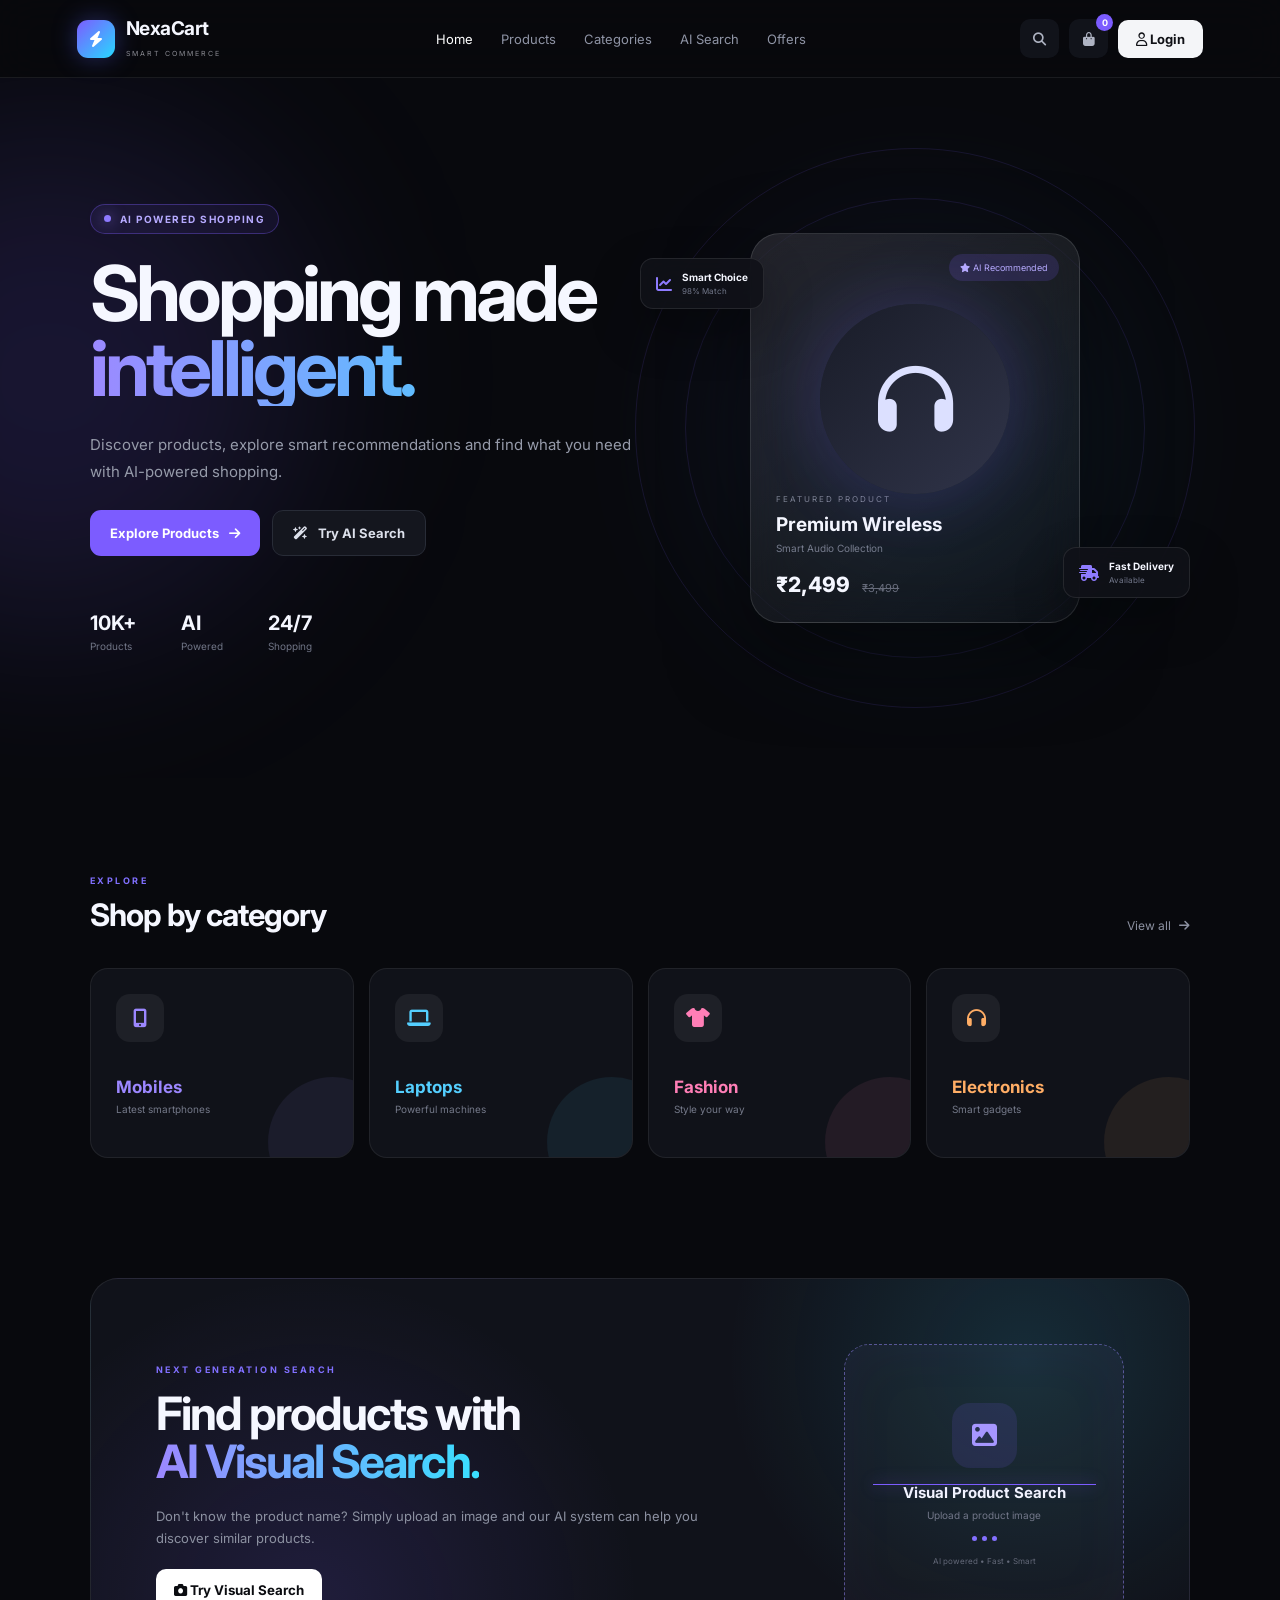
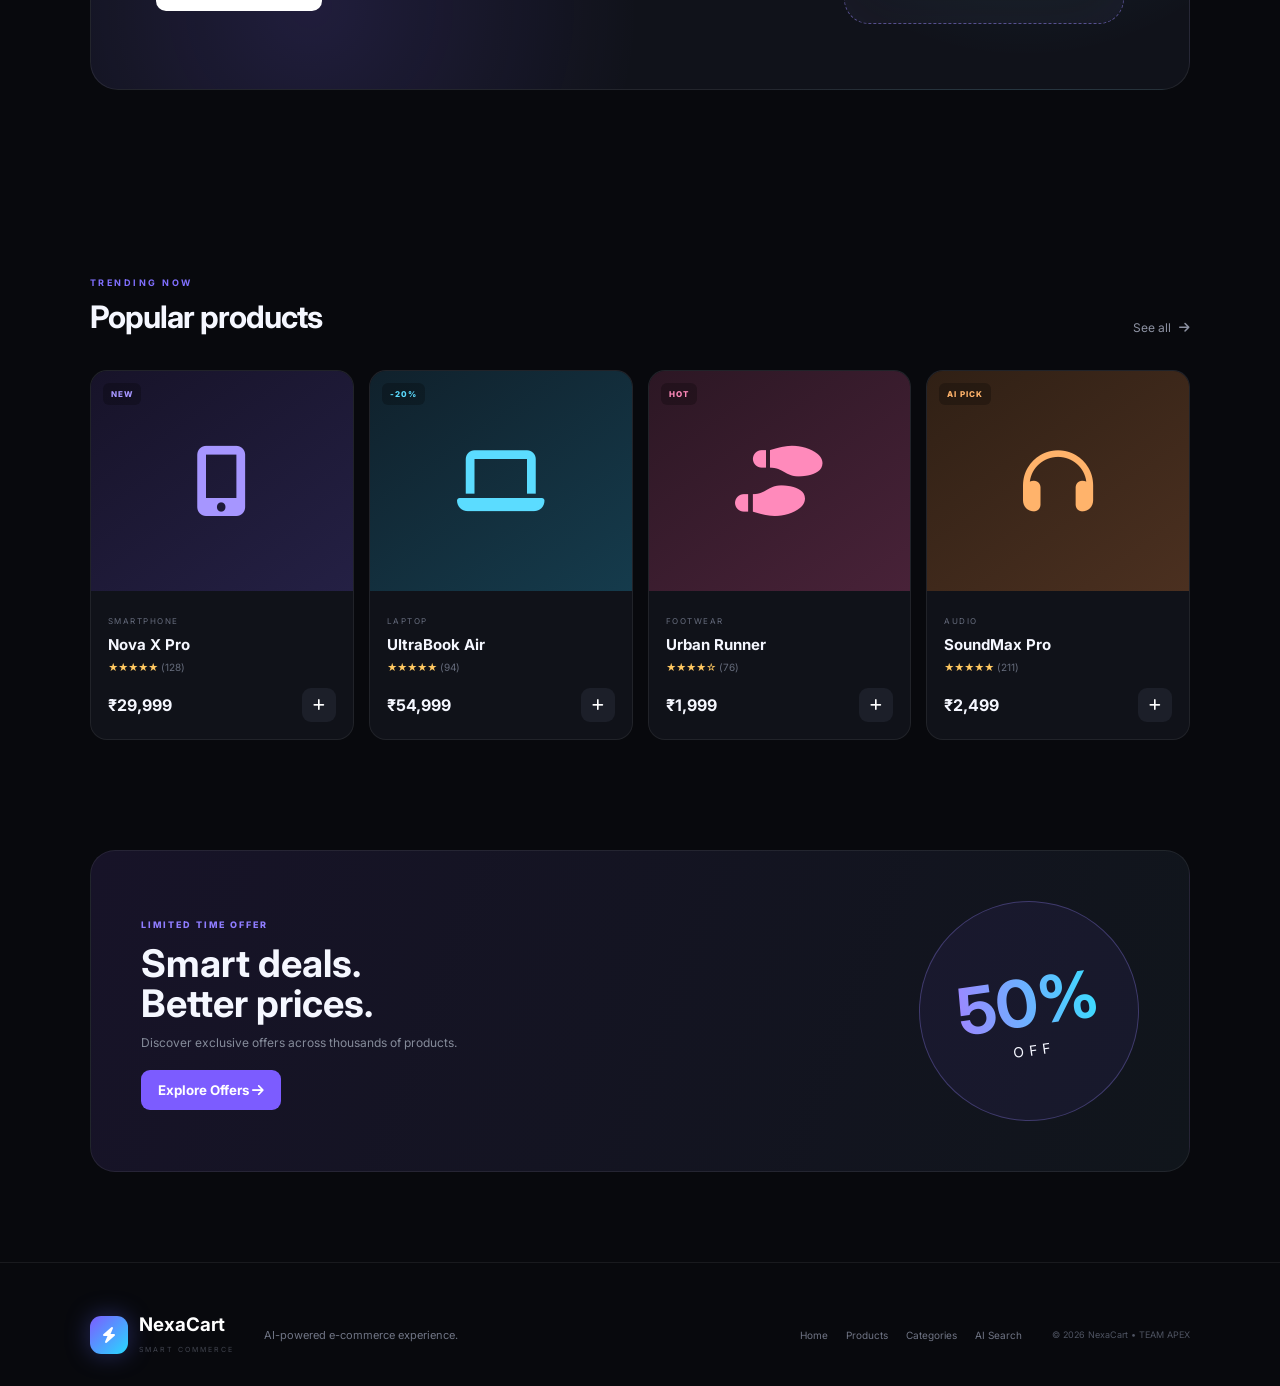
<file: index.html>
<!DOCTYPE html>
<html lang="en">

<head>

    <meta charset="UTF-8">
    <meta name="viewport" content="width=device-width, initial-scale=1.0">

    <title>NexaCart | Smart E-Commerce</title>

    <link rel="stylesheet" href="home.css">

    <link rel="preconnect" href="https://fonts.googleapis.com">
    <link rel="preconnect" href="https://fonts.gstatic.com" crossorigin>

    <link href="https://fonts.googleapis.com/css2?family=Inter:wght@400;500;600;700;800&display=swap"
          rel="stylesheet">

    <link rel="stylesheet"
          href="https://cdnjs.cloudflare.com/ajax/libs/font-awesome/6.5.2/css/all.min.css">

</head>


<body>


<!-- ================= NAVBAR ================= -->

<header class="navbar">

    <div class="brand">

        <div class="brand-icon">
            <i class="fa-solid fa-bolt"></i>
        </div>

        <div>
            <h2>NexaCart</h2>
            <span>SMART COMMERCE</span>
        </div>

    </div>


    <nav class="nav-links">

        <a href="#home" class="active">Home</a>

        <a href="#products">Products</a>

        <a href="#categories">Categories</a>

        <a href="#ai-search">AI Search</a>

        <a href="#offers">Offers</a>

    </nav>


    <div class="nav-actions">

        <button class="icon-btn"
                title="Search"
                onclick="openSearch()">

            <i class="fa-solid fa-magnifying-glass"></i>

        </button>


        <button class="icon-btn cart-btn"
                title="Cart">

            <i class="fa-solid fa-bag-shopping"></i>

            <b id="cartCount">0</b>

        </button>


        <!-- LOGIN CONNECTION — DON'T REMOVE -->

        <a href="index.html" class="login-btn">

            <i class="fa-regular fa-user"></i>

            Login

        </a>

    </div>

</header>



<!-- ================= SEARCH OVERLAY ================= -->

<div class="search-overlay" id="searchOverlay">

    <div class="search-box">

        <button class="close-search"
                onclick="closeSearch()">

            <i class="fa-solid fa-xmark"></i>

        </button>


        <span>SEARCH PRODUCTS</span>

        <h2>What are you looking for?</h2>


        <div class="big-search">

            <i class="fa-solid fa-magnifying-glass"></i>

            <input type="text"
                   id="searchInput"
                   placeholder="Search mobiles, shoes, laptops...">

            <button onclick="performSearch()">
                Search
            </button>

        </div>


        <div class="search-tags">

            <button>Smartphones</button>

            <button>Laptops</button>

            <button>Fashion</button>

            <button>Headphones</button>

        </div>

    </div>

</div>



<!-- ================= HERO ================= -->

<main id="home">


<section class="hero">


    <div class="hero-content">


        <div class="ai-badge">

            <span class="pulse"></span>

            AI POWERED SHOPPING

        </div>


        <h1>

            Shopping made

            <span>intelligent.</span>

        </h1>


        <p>

            Discover products, explore smart recommendations
            and find what you need with AI-powered shopping.

        </p>


        <div class="hero-buttons">


            <a href="#products"
               class="primary-btn">

                Explore Products

                <i class="fa-solid fa-arrow-right"></i>

            </a>


            <!-- AI SEARCH BUTTON -->

            <button type="button"
                    class="secondary-btn"
                    onclick="startVisualSearch()">

                <i class="fa-solid fa-wand-magic-sparkles"></i>

                Try AI Search

            </button>


        </div>


        <div class="hero-stats">


            <div>

                <strong>10K+</strong>

                <span>Products</span>

            </div>


            <div>

                <strong>AI</strong>

                <span>Powered</span>

            </div>


            <div>

                <strong>24/7</strong>

                <span>Shopping</span>

            </div>


        </div>

    </div>



    <div class="hero-visual">


        <div class="glow"></div>

        <div class="product-orbit orbit-one"></div>

        <div class="product-orbit orbit-two"></div>


        <div class="main-product">


            <div class="floating-label top-label">

                <i class="fa-solid fa-star"></i>

                AI Recommended

            </div>


            <div class="product-icon">

                <i class="fa-solid fa-headphones"></i>

            </div>


            <div class="product-info">

                <span>FEATURED PRODUCT</span>

                <h3>Premium Wireless</h3>

                <p>Smart Audio Collection</p>


                <div class="price">

                    ₹2,499

                    <del>₹3,499</del>

                </div>

            </div>

        </div>


        <div class="floating-card card-one">

            <i class="fa-solid fa-chart-line"></i>

            <div>

                <b>Smart Choice</b>

                <span>98% Match</span>

            </div>

        </div>


        <div class="floating-card card-two">

            <i class="fa-solid fa-truck-fast"></i>

            <div>

                <b>Fast Delivery</b>

                <span>Available</span>

            </div>

        </div>

    </div>

</section>



<!-- ================= CATEGORIES ================= -->

<section class="section" id="categories">


    <div class="section-heading">


        <div>

            <span class="section-label">
                EXPLORE
            </span>

            <h2>Shop by category</h2>

        </div>


        <a href="#products">

            View all

            <i class="fa-solid fa-arrow-right"></i>

        </a>

    </div>



    <div class="categories-grid">


        <div class="category-card category-purple"
             onclick="categoryClick('Mobiles')">

            <div class="category-icon">

                <i class="fa-solid fa-mobile-screen-button"></i>

            </div>

            <h3>Mobiles</h3>

            <span>Latest smartphones</span>

        </div>


        <div class="category-card category-blue"
             onclick="categoryClick('Laptops')">

            <div class="category-icon">

                <i class="fa-solid fa-laptop"></i>

            </div>

            <h3>Laptops</h3>

            <span>Powerful machines</span>

        </div>


        <div class="category-card category-pink"
             onclick="categoryClick('Fashion')">

            <div class="category-icon">

                <i class="fa-solid fa-shirt"></i>

            </div>

            <h3>Fashion</h3>

            <span>Style your way</span>

        </div>


        <div class="category-card category-orange"
             onclick="categoryClick('Electronics')">

            <div class="category-icon">

                <i class="fa-solid fa-headphones"></i>

            </div>

            <h3>Electronics</h3>

            <span>Smart gadgets</span>

        </div>

    </div>

</section>



<!-- ================= AI SEARCH ================= -->

<section class="ai-section" id="ai-search">


    <div class="ai-content">


        <span class="section-label">
            NEXT GENERATION SEARCH
        </span>


        <h2>

            Find products with<br>

            <span>AI Visual Search.</span>

        </h2>


        <p>

            Don't know the product name?
            Simply upload an image and our AI system can
            help you discover similar products.

        </p>


        <!-- VISUAL SEARCH BUTTON -->

        <button type="button"
                class="upload-btn"
                onclick="startVisualSearch()">

            <i class="fa-solid fa-camera"></i>

            Try Visual Search

        </button>

    </div>



    <div class="ai-upload-card">


        <div class="scan-line"></div>


        <div class="upload-icon">

            <i class="fa-solid fa-image"></i>

        </div>


        <h3>
            Visual Product Search
        </h3>


        <p>
            Upload a product image
        </p>


        <div class="upload-dots">

            <span></span>
            <span></span>
            <span></span>

        </div>


        <small>
            AI powered • Fast • Smart
        </small>

    </div>

</section>



<!-- ================= PRODUCTS ================= -->

<section class="section products-section"
         id="products">


    <div class="section-heading">


        <div>

            <span class="section-label">
                TRENDING NOW
            </span>

            <h2>
                Popular products
            </h2>

        </div>


        <a href="#products">

            See all

            <i class="fa-solid fa-arrow-right"></i>

        </a>

    </div>



    <div class="products-grid">


        <div class="product-card">


            <div class="product-image purple-product">

                <span>NEW</span>

                <i class="fa-solid fa-mobile-screen-button"></i>

            </div>


            <div class="product-details">

                <small>SMARTPHONE</small>

                <h3>Nova X Pro</h3>


                <div class="rating">

                    ★★★★★

                    <span>(128)</span>

                </div>


                <div class="product-bottom">

                    <strong>₹29,999</strong>


                    <button onclick="addToCart('Nova X Pro')">

                        <i class="fa-solid fa-plus"></i>

                    </button>

                </div>

            </div>

        </div>



        <div class="product-card">


            <div class="product-image blue-product">

                <span>-20%</span>

                <i class="fa-solid fa-laptop"></i>

            </div>


            <div class="product-details">

                <small>LAPTOP</small>

                <h3>UltraBook Air</h3>


                <div class="rating">

                    ★★★★★

                    <span>(94)</span>

                </div>


                <div class="product-bottom">

                    <strong>₹54,999</strong>


                    <button onclick="addToCart('UltraBook Air')">

                        <i class="fa-solid fa-plus"></i>

                    </button>

                </div>

            </div>

        </div>



        <div class="product-card">


            <div class="product-image pink-product">

                <span>HOT</span>

                <i class="fa-solid fa-shoe-prints"></i>

            </div>


            <div class="product-details">

                <small>FOOTWEAR</small>

                <h3>Urban Runner</h3>


                <div class="rating">

                    ★★★★☆

                    <span>(76)</span>

                </div>


                <div class="product-bottom">

                    <strong>₹1,999</strong>


                    <button onclick="addToCart('Urban Runner')">

                        <i class="fa-solid fa-plus"></i>

                    </button>

                </div>

            </div>

        </div>



        <div class="product-card">


            <div class="product-image orange-product">

                <span>AI PICK</span>

                <i class="fa-solid fa-headphones"></i>

            </div>


            <div class="product-details">

                <small>AUDIO</small>

                <h3>SoundMax Pro</h3>


                <div class="rating">

                    ★★★★★

                    <span>(211)</span>

                </div>


                <div class="product-bottom">

                    <strong>₹2,499</strong>


                    <button onclick="addToCart('SoundMax Pro')">

                        <i class="fa-solid fa-plus"></i>

                    </button>

                </div>

            </div>

        </div>

    </div>

</section>



<!-- ================= OFFER ================= -->

<section class="offer-section"
         id="offers">


    <div>

        <span>
            LIMITED TIME OFFER
        </span>


        <h2>

            Smart deals.<br>

            Better prices.

        </h2>


        <p>

            Discover exclusive offers across thousands
            of products.

        </p>


        <button onclick="showOffer()">

            Explore Offers

            <i class="fa-solid fa-arrow-right"></i>

        </button>

    </div>


    <div class="offer-number">

        <strong>50%</strong>

        <span>OFF</span>

    </div>

</section>


</main>



<!-- ==================================================
     AI VISUAL SEARCH MODAL
     ================================================== -->

<div class="visual-modal"
     id="visualModal">


    <div class="visual-modal-box">


        <!-- CLOSE -->

        <button type="button"
                class="visual-close"
                onclick="closeVisualSearch()">

            <i class="fa-solid fa-xmark"></i>

        </button>


        <!-- ICON -->

        <div class="modal-icon">

            <i class="fa-solid fa-camera"></i>

        </div>


        <h2>
            AI Visual Search
        </h2>


        <p>
            Upload a product image and discover similar products.
        </p>


        <!-- UPLOAD AREA -->

        <label class="image-upload-area"
               for="productImage">


            <i class="fa-solid fa-cloud-arrow-up"></i>


            <strong>
                Upload Product Image
            </strong>


            <span>
                PNG, JPG or JPEG
            </span>


        </label>


        <input type="file"
               id="productImage"
               accept="image/png,image/jpeg"
               hidden>


        <!-- IMAGE PREVIEW -->

        <div class="preview-area"
             id="previewArea">


            <img id="previewImage"
                 alt="Selected product">

        </div>


        <!-- ANALYZE -->

        <button type="button"
                class="analyze-btn"
                onclick="analyzeImage()">

            <i class="fa-solid fa-wand-magic-sparkles"></i>

            Analyze with AI

        </button>


        <!-- RESULT -->

        <div class="ai-result">

            <span>
                AI RESULT
            </span>


            <strong id="resultText">
                Waiting for image...
            </strong>

        </div>

    </div>

</div>



<!-- ================= FOOTER ================= -->

<footer>


    <div class="footer-brand">


        <div class="brand-icon">

            <i class="fa-solid fa-bolt"></i>

        </div>


        <div>

            <h3>NexaCart</h3>

            <span>
                SMART COMMERCE
            </span>

        </div>

    </div>


    <p>
        AI-powered e-commerce experience.
    </p>


    <div class="footer-links">

        <a href="#home">Home</a>

        <a href="#products">Products</a>

        <a href="#categories">Categories</a>

        <a href="#ai-search">AI Search</a>

    </div>


    <div class="copyright">

        © 2026 NexaCart • TEAM APEX

    </div>

</footer>



<script src="home.js"></script>


</body>

</html>
</file>
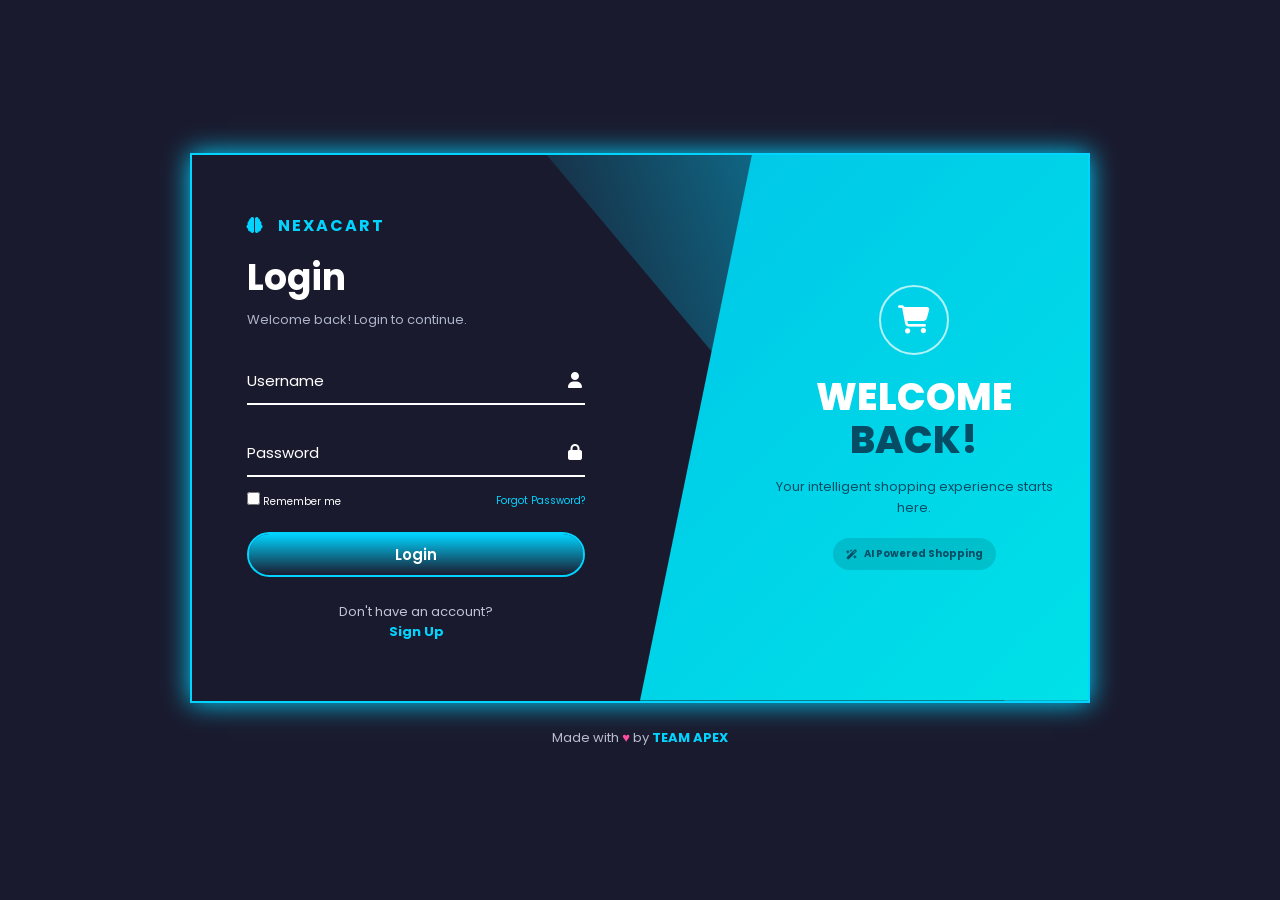
<file: login.html>
<!DOCTYPE html>
<html lang="en">

<head>
    <meta charset="UTF-8">
    <meta name="viewport" content="width=device-width, initial-scale=1.0">

    <title>NexaCart | Login</title>

    <!-- CSS -->
    <link rel="stylesheet" href="style.css">

    <!-- Font Awesome -->
    <link rel="stylesheet"
        href="https://cdnjs.cloudflare.com/ajax/libs/font-awesome/6.5.2/css/all.min.css">
</head>

<body>

    <div class="page">

        <div class="auth-wrapper" id="authWrapper">

            <!-- ================= BACKGROUND SHAPES ================= -->

            <div class="background-shape"></div>
            <div class="secondary-shape"></div>


            <!-- ================= LOGIN FORM ================= -->

            <div class="credentials-panel signin">

                <div class="form-content">

                    <div class="brand slide-element">
                        <i class="fa-solid fa-brain"></i>
                        NEXACART
                    </div>

                    <h2 class="slide-element">Login</h2>

                    <p class="description slide-element">
                        Welcome back! Login to continue.
                    </p>

                    <form id="loginForm">

                        <div class="field-wrapper slide-element">

                            <input
                                type="text"
                                id="loginUsername"
                                required
                            >

                            <label>Username</label>

                            <i class="fa-solid fa-user"></i>

                        </div>


                        <div class="field-wrapper slide-element">

                            <input
                                type="password"
                                id="loginPassword"
                                required
                            >

                            <label>Password</label>

                            <i class="fa-solid fa-lock"></i>

                        </div>


                        <div class="options slide-element">

                            <label>
                                <input type="checkbox">
                                Remember me
                            </label>

                            <a href="#">
                                Forgot Password?
                            </a>

                        </div>


                        <div class="field-wrapper slide-element">

                            <button
                                class="submit-button"
                                type="submit"
                            >
                               <span>Login</span>
                                
                            </button>

                        </div>


                        <div class="switch-link slide-element">

                            <p>
                                Don't have an account?
                                <br>

                                <a href="#" id="registerTrigger">
                                    Sign Up
                                </a>
                            </p>

                        </div>

                    </form>

                </div>

            </div>


            <!-- ================= LOGIN WELCOME ================= -->

            <div class="welcome-section signin">

                <div class="welcome-content">

                    <div class="welcome-icon slide-element">
                        <i class="fa-solid fa-cart-shopping"></i>
                    </div>

                    <h2 class="slide-element">
                        WELCOME<br>
                        <span>BACK!</span>
                    </h2>

                    <p class="slide-element">
                        Your intelligent shopping
                        experience starts here.
                    </p>

                    <div class="ai-badge slide-element">
                        <i class="fa-solid fa-wand-magic-sparkles"></i>
                        AI Powered Shopping
                    </div>

                </div>

            </div>


            <!-- ================= REGISTER FORM ================= -->

            <div class="credentials-panel signup">

                <div class="form-content">

                    <div class="brand slide-element">
                        <i class="fa-solid fa-brain"></i>
                        NEXACART
                    </div>

                    <h2 class="slide-element">
                        Register
                    </h2>

                    <p class="description slide-element">
                        Create your NexaCart account.
                    </p>

                    <form id="registerForm">

                        <div class="field-wrapper slide-element">

                            <input
                                type="text"
                                id="registerUsername"
                                required
                            >

                            <label>Username</label>

                            <i class="fa-solid fa-user"></i>

                        </div>


                        <div class="field-wrapper slide-element">

                            <input
                                type="email"
                                id="registerEmail"
                                required
                            >

                            <label>Email</label>

                            <i class="fa-solid fa-envelope"></i>

                        </div>
                        <div</div>


                        <div class="field-wrapper slide-element">

                            <input
                                type="tel"
                                id="registerPhone"
                                required
                            >

                            <label>Phone Number</label>

                            <i class="fa-solid fa-phone"></i>

                        </div>


                        <div class="field-wrapper slide-element">

                            <input
                                type="password"
                                id="registerPassword"
                                required
                            >

                            <label>Password</label>

                            <i class="fa-solid fa-lock"></i>

                        </div>


                        <div class="field-wrapper slide-element">

                            <button
                                class="submit-button"
                                type="submit"
                            >
                                <span>Register</span>
                                <i class="fa-solid fa-user-plus"></i>
                            </button>

                        </div>


                        <div class="switch-link slide-element">

                            <p>
                                Already have an account?
                                <br>

                                <a href="#" id="loginTrigger">
                                    Sign In
                                </a>
                            </p>

                        </div>

                    </form>

                </div>

            </div>


            <!-- ================= REGISTER WELCOME ================= -->

            <div class="welcome-section signup">

                <div class="welcome-content">

                    <div class="welcome-icon slide-element">
                        <i class="fa-solid fa-robot"></i>
                    </div>

                    <h2 class="slide-element">
                        JOIN<br>
                        <span>NEXACART!</span>
                    </h2>

                    <p class="slide-element">
                        Discover products with
                        intelligent recommendations.
                    </p>

                    <div class="ai-badge slide-element">
                        <i class="fa-solid fa-microchip"></i>
                
                  </div>

                </div>

            </div>

        </div>


        <!-- ================= FOOTER ================= -->

        <div class="footer">

            Made with
            <span>♥</span>
            by
            <b>TEAM APEX</b>

        </div>

    </div>


    <!-- JavaScript -->
    <script src="style.js"></script>

</body>

</html>
</file>
<file: home.css>
* {
    margin: 0;
    padding: 0;
    box-sizing: border-box;
}

html {
    scroll-behavior: smooth;
}

body {
    font-family: "Inter", sans-serif;
    background: #08090d;
    color: #f5f7ff;
    overflow-x: hidden;
}

a {
    text-decoration: none;
    color: inherit;
}

button {
    font-family: inherit;
    cursor: pointer;
    border: none;
}


/* ================= NAVBAR ================= */

.navbar {
    height: 78px;
    width: 100%;
    padding: 0 6%;
    display: flex;
    align-items: center;
    justify-content: space-between;

    background: rgba(8, 9, 13, 0.88);
    backdrop-filter: blur(20px);

    border-bottom: 1px solid rgba(255,255,255,.08);

    position: sticky;
    top: 0;
    z-index: 1000;
}

.brand,
.footer-brand {
    display: flex;
    align-items: center;
    gap: 11px;
}

.brand-icon {
    width: 38px;
    height: 38px;

    display: grid;
    place-items: center;

    border-radius: 11px;

    background: linear-gradient(135deg, #7c5cff, #27d9ff);

    color: white;

    box-shadow: 0 0 25px rgba(95,105,255,.35);
}

.brand h2 {
    font-size: 19px;
    letter-spacing: -.5px;
}

.brand span,
.footer-brand span {
    font-size: 7px;
    letter-spacing: 2px;
    opacity: .55;
}

.nav-links {
    display: flex;
    gap: 28px;
}

.nav-links a {
    color: #8f94a5;
    font-size: 13px;
    transition: .3s;
}

.nav-links a:hover,
.nav-links a.active {
    color: white;
}

.nav-actions {
    display: flex;
    align-items: center;
    gap: 10px;
}

.icon-btn {
    width: 39px;
    height: 39px;

    border-radius: 10px;

    background: #11131a;
    color: #aeb3c2;

    position: relative;

    transition: .3s;
}

.icon-btn:hover {
    color: white;
    transform: translateY(-2px);
}

.cart-btn b {
    position: absolute;

    top: -5px;
    right: -5px;

    width: 17px;
    height: 17px;

    display: grid;
    place-items: center;

    border-radius: 50%;

    background: #7c5cff;
    color: white;

    font-size: 9px;
}

.login-btn {
    padding: 11px 18px;

    border-radius: 10px;

    background: #f4f5f8;
    color: #101116;

    font-size: 13px;
    font-weight: 700;

    transition: .3s;
}

.login-btn:hover {
    transform: translateY(-2px);
    box-shadow: 0 8px 25px rgba(255,255,255,.15);
}


/* ================= SEARCH ================= */

.search-overlay {
    position: fixed;
    inset: 0;

    background: rgba(4,5,8,.94);
    backdrop-filter: blur(15px);

    display: none;
    align-items: center;
    justify-content: center;

    z-index: 2000;
}

.search-overlay.show {
    display: flex;
}

.search-box {
    width: min(700px, 90%);

    animation: searchIn .4s ease;
}

@keyframes searchIn {
    from {
        opacity: 0;
        transform: translateY(30px);
    }

    to {
        opacity: 1;
        transform: translateY(0);
    }
}

.search-box > span {
    color: #8c7cff;
    font-size: 11px;
    letter-spacing: 3px;
}

.search-box h2 {
    margin: 12px 0 25px;
    font-size: 36px;
}

.close-search {
    float: right;

    width: 42px;
    height: 42px;

    border-radius: 50%;

    background: #171922;
    color: white;
}

.big-search {
    height: 62px;

    display: flex;
    align-items: center;

    background: #11131a;
    border: 1px solid #292d3b;

    border-radius: 15px;

    padding: 7px 8px 7px 20px;
}

.big-search i {
    color: #777d90;
}

.big-search input {
    flex: 1;

    height: 100%;

    background: transparent;
    border: none;
    outline: none;

    color: white;

    padding: 0 15px;
}

.big-search button {
    height: 46px;

    padding: 0 22px;

    border-radius: 10px;

    background: #7c5cff;
    color: white;

    font-weight: 600;
}

.search-tags {
    margin-top: 20px;
    display: flex;
    gap: 8px;
    flex-wrap: wrap;
}

.search-tags button {
    background: #12151d;
    color: #999faf;

    padding: 9px 14px;
    border-radius: 8px;
}


/* ================= HERO ================= */

.hero {
    min-height: 690px;

    padding: 80px 7%;

    display: grid;
    grid-template-columns: 1fr 1fr;
    align-items: center;

    position: relative;

    overflow: hidden;
}

.hero::before {
    content: "";

    position: absolute;

    width: 500px;
    height: 500px;

    left: -200px;
    top: 50px;

    background: rgba(124,92,255,.15);

    filter: blur(100px);

    border-radius: 50%;
}

.hero-content {
    position: relative;
    z-index: 2;

    max-width: 650px;
}

.ai-badge {
    width: fit-content;

    display: flex;
    align-items: center;
    gap: 9px;

    padding: 8px 13px;

    border: 1px solid rgba(124,92,255,.35);

    background: rgba(124,92,255,.08);

    border-radius: 30px;

    color: #b6aaff;

    font-size: 10px;
    letter-spacing: 1.5px;
    font-weight: 700;
}

.pulse {
    width: 7px;
    height: 7px;

    background: #8f7aff;

    border-radius: 50%;

    box-shadow: 0 0 15px #8f7aff;

    animation: pulse 1.5s infinite;
}

@keyframes pulse {
    50% {
        opacity: .3;
        transform: scale(.6);
    }
}

.hero h1 {
    margin-top: 22px;

    font-size: clamp(48px, 6vw, 82px);

    line-height: .98;

    letter-spacing: -4px;
}

.hero h1 span {
    display: block;

    background: linear-gradient(90deg, #9c89ff, #37dfff);

    -webkit-background-clip: text;
    background-clip: text;
    color: transparent;
}

.hero p {
    max-width: 560px;

    margin: 25px 0;

    color: #969baa;

    line-height: 1.8;
    font-size: 15px;
}

.hero-buttons {
    display: flex;
    gap: 12px;
}

.primary-btn,
.secondary-btn {
    padding: 14px 20px;

    border-radius: 11px;

    font-size: 13px;
    font-weight: 700;

    display: flex;
    align-items: center;
    gap: 10px;

    transition: .3s;
}

.primary-btn {
    background: #7c5cff;
    color: white;
}

.primary-btn:hover {
    transform: translateY(-3px);
    box-shadow: 0 12px 35px rgba(124,92,255,.3);
}

.secondary-btn {
    background: #14161e;
    color: #dce0eb;
    border: 1px solid #282c37;
}

.secondary-btn:hover {
    border-color: #7c5cff;
}

.hero-stats {
    display: flex;
    gap: 45px;

    margin-top: 55px;
}

.hero-stats div {
    display: flex;
    flex-direction: column;
    gap: 5px;
}

.hero-stats strong {
    font-size: 20px;
}

.hero-stats span {
    font-size: 10px;
    color: #707586;
}


/* ================= HERO VISUAL ================= */

.hero-visual {
    height: 540px;

    display: grid;
    place-items: center;

    position: relative;
}

.glow {
    position: absolute;

    width: 320px;
    height: 320px;

    background: linear-gradient(135deg, #7c5cff, #22d9ff);

    filter: blur(100px);

    opacity: .15;

    border-radius: 50%;
}

.main-product {
    width: 330px;
    height: 390px;

    border-radius: 30px;

    background:
        linear-gradient(145deg, rgba(255,255,255,.1), rgba(255,255,255,.02));

    border: 1px solid rgba(255,255,255,.12);

    backdrop-filter: blur(20px);

    padding: 25px;

    display: flex;
    flex-direction: column;
    justify-content: flex-end;

    position: relative;

    box-shadow:
        0 30px 80px rgba(0,0,0,.5);

    animation: floating 5s ease-in-out infinite;
}

@keyframes floating {
    0%,100% {
        transform: translateY(0) rotate(2deg);
    }

    50% {
        transform: translateY(-15px) rotate(-2deg);
    }
}

.product-icon {
    position: absolute;

    top: 70px;
    left: 50%;

    transform: translateX(-50%);

    width: 190px;
    height: 190px;

    border-radius: 50%;

    display: grid;
    place-items: center;

    background: linear-gradient(135deg, #191c28, #303449);

    font-size: 75px;

    color: #dce0ff;

    box-shadow:
        0 0 70px rgba(124,92,255,.2);
}

.floating-label {
    position: absolute;

    top: 20px;
    right: 20px;

    padding: 8px 11px;

    border-radius: 20px;

    background: rgba(124,92,255,.16);

    color: #b7abff;

    font-size: 9px;
}

.product-info span {
    font-size: 8px;
    letter-spacing: 2px;
    color: #7f8495;
}

.product-info h3 {
    margin: 7px 0 3px;
    font-size: 19px;
}

.product-info p {
    margin: 0;
    font-size: 10px;
    color: #777d8e;
}

.price {
    margin-top: 15px;

    font-size: 21px;
    font-weight: 800;
}

.price del {
    margin-left: 8px;

    font-size: 11px;

    color: #666b7a;
    font-weight: 400;
}

.floating-card {
    position: absolute;

    display: flex;
    align-items: center;
    gap: 10px;

    padding: 12px 15px;

    border-radius: 13px;

    background: rgba(16,18,25,.88);

    border: 1px solid rgba(255,255,255,.09);

    backdrop-filter: blur(15px);

    box-shadow: 0 20px 50px rgba(0,0,0,.3);

    animation: cardFloat 4s ease-in-out infinite;
}

.floating-card i {
    color: #8e7bff;
}

.floating-card div {
    display: flex;
    flex-direction: column;
    gap: 3px;
}

.floating-card b {
    font-size: 10px;
}

.floating-card span {
    font-size: 8px;
    color: #73798b;
}

.card-one {
    left: 0;
    top: 100px;
}

.card-two {
    right: 0;
    bottom: 100px;
    animation-delay: 1s;
}

@keyframes cardFloat {
    50% {
        transform: translateY(-10px);
    }
}

.product-orbit {
    position: absolute;

    border: 1px solid rgba(124,92,255,.13);

    border-radius: 50%;
}

.orbit-one {
    width: 460px;
    height: 460px;
}

.orbit-two {
    width: 560px;
    height: 560px;
}


/* ================= SECTIONS ================= */

.section {
    padding: 90px 7%;
}

.section-heading {
    display: flex;
    justify-content: space-between;
    align-items: end;

    margin-bottom: 35px;
}

.section-label {
    color: #8170ff;

    font-size: 9px;
    letter-spacing: 2.5px;
    font-weight: 700;
}

.section-heading h2 {
    margin-top: 8px;

    font-size: 31px;
    letter-spacing: -1px;
}

.section-heading > a {
    color: #8c91a1;

    font-size: 12px;

    display: flex;
    align-items: center;
    gap: 8px;
}


/* ================= CATEGORIES ================= */

.categories-grid {
    display: grid;
    grid-template-columns: repeat(4, 1fr);
    gap: 15px;
}

.category-card {
    min-height: 190px;

    padding: 25px;

    border-radius: 18px;

    border: 1px solid rgba(255,255,255,.07);

    background: #101219;

    position: relative;
    overflow: hidden;

    transition: .35s;
}

.category-card::after {
    content: "";

    position: absolute;

    width: 130px;
    height: 130px;

    right: -45px;
    bottom: -50px;

    border-radius: 50%;

    background: currentColor;

    opacity: .08;
}

.category-card:hover {
    transform: translateY(-7px);
    border-color: rgba(255,255,255,.18);
}

.category-icon {
    width: 48px;
    height: 48px;

    display: grid;
    place-items: center;

    border-radius: 14px;

    background: rgba(255,255,255,.06);

    font-size: 19px;
}

.category-card h3 {
    margin-top: 35px;

    font-size: 17px;
}

.category-card span {
    color: #747989;
    font-size: 10px;
}

.category-purple {
    color: #9c87ff;
}

.category-blue {
    color: #54cfff;
}

.category-pink {
    color: #ff7eb6;
}

.category-orange {
    color: #ffad65;
}


/* ================= AI ================= */

.ai-section {
    margin: 30px 7% 90px;

    min-height: 400px;

    padding: 65px;

    border-radius: 28px;

    background:
        radial-gradient(circle at 85% 20%, rgba(62,216,255,.13), transparent 30%),
        radial-gradient(circle at 20% 80%, rgba(124,92,255,.15), transparent 35%),
        #10121a;

    border: 1px solid rgba(255,255,255,.08);

    display: flex;
    align-items: center;
    justify-content: space-between;

    overflow: hidden;
}

.ai-content {
    max-width: 570px;
}

.ai-content h2 {
    margin-top: 12px;

    font-size: 46px;
    line-height: 1.05;

    letter-spacing: -2px;
}

.ai-content h2 span {
    background: linear-gradient(90deg, #9c87ff, #39dfff);

    -webkit-background-clip: text;
    background-clip: text;
    color: transparent;
}

.ai-content p {
    margin: 20px 0;

    color: #8c91a1;

    line-height: 1.7;
    font-size: 13px;
}

.upload-btn {
    padding: 13px 18px;

    border-radius: 10px;

    background: white;
    color: #0b0c10;

    font-weight: 700;

    transition: .3s;
}

.upload-btn:hover {
    transform: translateY(-3px);
}

.ai-upload-card {
    width: 280px;
    height: 280px;

    border-radius: 25px;

    border: 1px dashed rgba(151,135,255,.5);

    display: flex;
    flex-direction: column;
    align-items: center;
    justify-content: center;

    position: relative;

    background: rgba(255,255,255,.025);

    box-shadow: inset 0 0 60px rgba(124,92,255,.05);
}

.upload-icon {
    width: 65px;
    height: 65px;

    display: grid;
    place-items: center;

    border-radius: 18px;

    background: rgba(124,92,255,.13);

    color: #a696ff;

    font-size: 25px;

    margin-bottom: 15px;
}

.ai-upload-card h3 {
    font-size: 15px;
}

.ai-upload-card p {
    margin-top: 7px;

    color: #727789;
    font-size: 10px;
}

.ai-upload-card small {
    margin-top: 15px;

    color: #646979;
    font-size: 8px;
}

.upload-dots {
    display: flex;
    gap: 5px;
    margin-top: 15px;
}

.upload-dots span {
    width: 5px;
    height: 5px;

    border-radius: 50%;

    background: #8370ff;

    animation: dots 1s infinite;
}

.upload-dots span:nth-child(2) {
    animation-delay: .2s;
}

.upload-dots span:nth-child(3) {
    animation-delay: .4s;
}

@keyframes dots {
    50% {
        opacity: .2;
        transform: translateY(-4px);
    }
}

.scan-line {
    position: absolute;

    width: 80%;

    height: 1px;

    background: #7c5cff;

    box-shadow: 0 0 15px #7c5cff;

    animation: scan 3s infinite;
}

@keyframes scan {
    0%,100% {
        top: 20%;
        opacity: 0;
    }

    50% {
        top: 80%;
        opacity: 1;
    }
}


/* =====================================================
   VISUAL SEARCH MODAL
===================================================== */

.visual-modal {
    position: fixed;
    inset: 0;

    display: none;

    align-items: center;
    justify-content: center;

    padding: 20px;

    background: rgba(3,4,8,.82);

    backdrop-filter: blur(18px);

    z-index: 5000;
}

.visual-modal.show {
    display: flex;

    animation: modalBackground .3s ease;
}

@keyframes modalBackground {
    from {
        opacity: 0;
    }

    to {
        opacity: 1;
    }
}

.visual-modal-box {
    width: min(560px, 95%);

    padding: 30px;

    border-radius: 25px;

    background:
        linear-gradient(
            145deg,
            rgba(24,27,39,.98),
            rgba(12,14,21,.98)
        );

    border: 1px solid rgba(151,135,255,.25);

    box-shadow:
        0 30px 100px rgba(0,0,0,.65),
        0 0 60px rgba(124,92,255,.12);

    position: relative;

    animation: visualModalIn .45s cubic-bezier(.2,.8,.2,1);
}

@keyframes visualModalIn {
    from {
        opacity: 0;
        transform: translateY(35px) scale(.94);
    }

    to {
        opacity: 1;
        transform: translateY(0) scale(1);
    }
}

.visual-modal-close {
    position: absolute;

    top: 18px;
    right: 18px;

    width: 38px;
    height: 38px;

    border-radius: 50%;

    background: rgba(255,255,255,.07);

    color: #b8bdca;

    font-size: 17px;

    transition: .3s;
}

.visual-modal-close:hover {
    background: rgba(255,255,255,.14);

    color: white;

    transform: rotate(90deg);
}

.visual-modal-header {
    margin-bottom: 22px;
}

.visual-modal-header .modal-label {
    color: #8978ff;

    font-size: 9px;

    letter-spacing: 2.5px;

    font-weight: 800;
}

.visual-modal-header h2 {
    margin-top: 8px;

    font-size: 28px;

    letter-spacing: -1px;
}

.visual-modal-header p {
    margin-top: 7px;

    color: #777e90;

    font-size: 12px;

    line-height: 1.6;
}


/* Upload Area */

.visual-drop-area {
    min-height: 190px;

    border: 1px dashed rgba(151,135,255,.45);

    border-radius: 18px;

    background:
        radial-gradient(
            circle at center,
            rgba(124,92,255,.09),
            transparent 65%
        );

    display: flex;

    flex-direction: column;

    align-items: center;

    justify-content: center;

    text-align: center;

    padding: 25px;

    transition: .3s;

    position: relative;

    overflow: hidden;
}

.visual-drop-area:hover,
.visual-drop-area.dragging {
    border-color: #8d7aff;

    background:
        radial-gradient(
            circle at center,
            rgba(124,92,255,.16),
            transparent 65%
        );

    transform: translateY(-2px);
}

.visual-upload-icon {
    width: 58px;
    height: 58px;

    display: grid;

    place-items: center;

    border-radius: 16px;

    background: rgba(124,92,255,.13);

    color: #a596ff;

    font-size: 23px;

    margin-bottom: 12px;

    box-shadow: 0 0 30px rgba(124,92,255,.12);
}

.visual-drop-area h3 {
    font-size: 14px;

    margin-bottom: 6px;
}

.visual-drop-area p {
    color: #6e7485;

    font-size: 10px;

    margin-bottom: 15px;
}

.choose-image-btn {
    padding: 10px 16px;

    border-radius: 9px;

    background: #7c5cff;

    color: white;

    font-size: 11px;

    font-weight: 700;

    transition: .3s;
}

.choose-image-btn:hover {
    transform: translateY(-2px);

    box-shadow:
        0 8px 25px rgba(124,92,255,.25);
}


/* Selected Image */

.visual-preview {
    display: none;

    margin-top: 18px;

    padding: 12px;

    border-radius: 15px;

    background: rgba(255,255,255,.035);

    border: 1px solid rgba(255,255,255,.07);
}

.visual-preview.show {
    display: flex;

    align-items: center;

    gap: 15px;
}

.visual-preview img {
    width: 75px;
    height: 75px;

    object-fit: cover;

    border-radius: 11px;

    border: 1px solid rgba(255,255,255,.1);
}

.preview-info {
    flex: 1;
}

.preview-info strong {
    display: block;

    font-size: 11px;

    margin-bottom: 5px;
}

.preview-info span {
    color: #72788a;

    font-size: 9px;
}

.remove-image-btn {
    width: 32px;
    height: 32px;

    border-radius: 8px;

    background: rgba(255,255,255,.06);

    color: #9298a8;

    transition: .3s;
}

.remove-image-btn:hover {
    background: rgba(255,70,100,.12);

    color: #ff7187;
}


/* Analyze Button */

.analyze-ai-btn {
    width: 100%;

    margin-top: 18px;

    padding: 14px;

    border-radius: 11px;

    background:
        linear-gradient(
            90deg,
            #7c5cff,
            #28d9ff
        );

    color: white;

    font-size: 12px;

    font-weight: 800;

    letter-spacing: .3px;

    display: flex;

    align-items: center;

    justify-content: center;

    gap: 9px;

    transition: .3s;
}

.analyze-ai-btn:hover {
    transform: translateY(-2px);

    box-shadow:
        0 12px 35px rgba(92,105,255,.25);
}

.analyze-ai-btn:disabled {
    opacity: .45;

    cursor: not-allowed;

    transform: none;

    box-shadow: none;
}


/* AI Result */

.ai-result {
    display: none;

    margin-top: 20px;

    padding: 18px;

    border-radius: 15px;

    background: rgba(124,92,255,.06);

    border: 1px solid rgba(124,92,255,.16);
}

.ai-result.show {
    display: block;

    animation: resultIn .35s ease;
}

@keyframes resultIn {
    from {
        opacity: 0;
        transform: translateY(10px);
    }

    to {
        opacity: 1;
        transform: translateY(0);
    }
}

.ai-result-title {
    display: flex;

    align-items: center;

    gap: 9px;

    margin-bottom: 12px;
}

.ai-result-title i {
    color: #8f7cff;
}

.ai-result-title strong {
    font-size: 12px;
}

.ai-result p {
    color: #8c92a3;

    font-size: 10px;

    line-height: 1.6;
}

.ai-loading {
    display: none;

    align-items: center;

    justify-content: center;

    gap: 8px;

    margin-top: 18px;

    color: #9990ff;

    font-size: 10px;
}

.ai-loading.show {
    display: flex;
}

.ai-loading span {
    width: 6px;
    height: 6px;

    border-radius: 50%;

    background: #8978ff;

    animation: aiLoad 1s infinite;
}

.ai-loading span:nth-child(2) {
    animation-delay: .15s;
}

.ai-loading span:nth-child(3) {
    animation-delay: .3s;
}

@keyframes aiLoad {
    50% {
        opacity: .2;
        transform: translateY(-4px);
    }
}


/* ================= PRODUCTS ================= */

.products-grid {
    display: grid;

    grid-template-columns: repeat(4, 1fr);

    gap: 15px;
}

.product-card {
    background: #101219;

    border: 1px solid rgba(255,255,255,.07);

    border-radius: 17px;

    overflow: hidden;

    transition: .35s;
}

.product-card:hover {
    transform: translateY(-6px);

    border-color: rgba(255,255,255,.16);
}

.product-image {
    height: 220px;

    display: grid;
    place-items: center;

    position: relative;

    font-size: 70px;
}

.product-image span {
    position: absolute;

    top: 12px;
    left: 12px;

    padding: 6px 8px;

    border-radius: 6px;

    background: rgba(0,0,0,.25);

    font-size: 8px;
    font-weight: 800;
    letter-spacing: 1px;
}

.purple-product {
    background: linear-gradient(145deg, #171329, #242044);
    color: #a696ff;
}

.blue-product {
    background: linear-gradient(145deg, #10212c, #153b4c);
    color: #5bdcff;
}

.pink-product {
    background: linear-gradient(145deg, #2c1724, #482238);
    color: #ff8abb;
}

.orange-product {
    background: linear-gradient(145deg, #302015, #4b3020);
    color: #ffb36b;
}

.product-details {
    padding: 17px;
}

.product-details small {
    color: #666c7d;

    font-size: 8px;
    letter-spacing: 1.5px;
}

.product-details h3 {
    margin: 7px 0;

    font-size: 15px;
}

.rating {
    color: #ffc861;

    font-size: 10px;
}

.rating span {
    color: #666c7c;
}

.product-bottom {
    margin-top: 15px;

    display: flex;
    justify-content: space-between;
    align-items: center;
}

.product-bottom strong {
    font-size: 16px;
}

.product-bottom button {
    width: 34px;
    height: 34px;

    border-radius: 9px;

    background: #1c1f29;

    color: white;

    transition: .3s;
}

.product-bottom button:hover {
    background: #7c5cff;

    transform: rotate(90deg);
}


/* ================= OFFER ================= */

.offer-section {
    margin: 20px 7% 90px;

    min-height: 280px;

    padding: 50px;

    border-radius: 25px;

    background:
        linear-gradient(110deg, #171328, #10151b);

    border: 1px solid rgba(255,255,255,.07);

    display: flex;
    align-items: center;
    justify-content: space-between;

    overflow: hidden;
}

.offer-section > div:first-child span {
    color: #8f7dff;

    font-size: 9px;
    letter-spacing: 2px;
    font-weight: 800;
}

.offer-section h2 {
    margin: 12px 0;

    font-size: 38px;
    line-height: 1.05;
}

.offer-section p {
    color: #858b9a;

    font-size: 12px;

    margin-bottom: 20px;
}

.offer-section button {
    padding: 12px 17px;

    border-radius: 9px;

    background: #7c5cff;

    color: white;

    font-weight: 700;
}

.offer-number {
    width: 220px;
    height: 220px;

    border-radius: 50%;

    display: flex;
    flex-direction: column;

    align-items: center;
    justify-content: center;

    border: 1px solid rgba(151,135,255,.3);

    background: rgba(124,92,255,.07);

    transform: rotate(-8deg);
}

.offer-number strong {
    font-size: 65px;

    background: linear-gradient(90deg,#9b88ff,#3cdcff);

    -webkit-background-clip: text;
    background-clip: text;

    color: transparent;
}

.offer-number span {
    font-size: 14px;

    letter-spacing: 5px;
}


/* ================= FOOTER ================= */

footer {
    padding: 50px 7% 30px;

    border-top: 1px solid rgba(255,255,255,.07);

    display: flex;
    align-items: center;

    gap: 30px;

    color: #707585;
}

.footer-brand h3 {
    color: white;
}

footer p {
    font-size: 11px;
}

.footer-links {
    display: flex;

    gap: 18px;

    margin-left: auto;
}

.footer-links a {
    font-size: 10px;
}

.copyright {
    font-size: 9px;

    color: #4f5462;
}


/* ================= RESPONSIVE ================= */

@media (max-width: 1000px) {

    .nav-links {
        display: none;
    }

    .hero {
        grid-template-columns: 1fr;

        text-align: center;
    }

    .hero-content {
        margin: auto;
    }

    .ai-badge,
    .hero-buttons {
        margin-left: auto;
        margin-right: auto;
    }

    .hero-buttons {
        justify-content: center;
    }

    .hero-stats {
        justify-content: center;
    }

    .hero-visual {
        margin-top: 30px;
    }

    .categories-grid,
    .products-grid {
        grid-template-columns: repeat(2, 1fr);
    }

    .ai-section {
        flex-direction: column;

        gap: 50px;

        text-align: center;
    }

    footer {
        flex-wrap: wrap;
    }

    .footer-links {
        margin-left: 0;
    }
}


@media (max-width: 600px) {

    .navbar {
        padding: 0 4%;
    }

    .brand h2 {
        font-size: 16px;
    }

    .login-btn {
        padding: 10px 12px;
    }

    .hero {
        padding: 65px 5%;
    }

    .hero h1 {
        font-size: 48px;

        letter-spacing: -2px;
    }

    .hero-visual {
        transform: scale(.82);

        margin-top: -30px;

        margin-bottom: -50px;
    }

    .section {
        padding: 65px 5%;
    }

    .categories-grid,
    .products-grid {
        grid-template-columns: 1fr;
    }

    .ai-section {
        margin: 20px 5% 65px;

        padding: 35px 25px;
    }

    .ai-content h2 {
        font-size: 35px;
    }

    .offer-section {
        margin: 20px 5% 65px;

        padding: 35px 25px;

        flex-direction: column;

        align-items: flex-start;

        gap: 35px;
    }

    .offer-number {
        align-self: center;
    }

    footer {
        padding: 40px 5%;

        flex-direction: column;

        align-items: flex-start;
    }

    .footer-links {
        flex-wrap: wrap;
    }


    /* ===== VISUAL SEARCH MOBILE ===== */

    .visual-modal {
        padding: 12px;
    }

    .visual-modal-box {
        padding: 22px 17px;

        border-radius: 20px;
    }

    .visual-modal-header h2 {
        font-size: 23px;
    }

    .visual-drop-area {
        min-height: 170px;
    }

    .visual-preview img {
        width: 62px;
        height: 62px;
    }
}
</file>
<file: style.css>
@import url(
    'https://fonts.googleapis.com/css2?family=Poppins:wght@300;400;500;600;700;800&display=swap'
);


/* ================= RESET ================= */

* {
    margin: 0;
    padding: 0;
    box-sizing: border-box;
    font-family: "Poppins", sans-serif;
}


body {

    min-height: 100vh;

    display: flex;
    justify-content: center;
    align-items: center;

    background: #1a1a2e;

    color: #fff;

    padding: 20px;

}


/* ================= PAGE ================= */

.page {

    width: 100%;

    display: flex;

    flex-direction: column;

    justify-content: center;

    align-items: center;

}


/* ================= AUTH WRAPPER ================= */

.auth-wrapper {

    position: relative;

    width: 100%;

    max-width: 900px;

    height: 550px;

    border: 2px solid #00d4ff;

    box-shadow:
        0 0 25px #00d4ff;

    overflow: hidden;

    background: #1a1a2e;

}


/* ================= FORMS ================= */

.credentials-panel {

    position: absolute;

    top: 0;

    width: 50%;

    height: 100%;

    display: flex;

    justify-content: center;

    align-items: center;

    z-index: 10;

}


.credentials-panel.signin {

    left: 0;

    padding: 40px 55px;

}


.credentials-panel.signup {

    right: 0;

    padding: 40px 55px;

}


/* ================= FORM CONTENT ================= */

.form-content {

    width: 100%;

    max-width: 350px;

}


.brand {

    color: #00d4ff;

    font-size: 16px;

    font-weight: 700;

    letter-spacing: 2px;

    margin-bottom: 12px;

}


.brand i {

    margin-right: 8px;

}


.credentials-panel h2 {

    font-size: 36px;

    margin-bottom: 5px;

}


.description {

    color: #aeb4ca;

    font-size: 13px;

    margin-bottom: 25px;

}


/* ================= INPUT ================= */

.field-wrapper {

    position: relative;

    width: 100%;

    height: 50px;

    margin-top: 22px;

}


.field-wrapper input {

    width: 100%;

    height: 100%;

    background: transparent;

    border: none;

    outline: none;

    border-bottom: 2px solid #fff;

    color: #fff;

    font-size: 15px;

    font-weight: 500;

    padding-right: 30px;

    transition: .3s;

}


.field-wrapper input:focus {

    border-bottom-color: #00d4ff;

}


.field-wrapper label {

    position: absolute;

    left: 0;

    top: 50%;

    transform: translateY(-50%);

    color: #fff;

    font-size: 15px;

    pointer-events: none;

    transition: .3s;

}


.field-wrapper input:focus ~ label,
.field-wrapper input:valid ~ label {

    top: -5px;

    color: #00d4ff;

    font-size: 11px;

}


.field-wrapper i {

    position: absolute;

    right: 3px;

    top: 50%;

    transform: translateY(-50%);

    color: #fff;

}


.field-wrapper input:focus ~ i {

    color: #00d4ff;

}


/* ================= OPTIONS ================= */

.options {

    display: flex;

    justify-content: space-between;

    align-items: center;

    font-size: 10px;

    margin-top: 15px;

}


.options a {

    color: #00d4ff;

    text-decoration: none;

}


.options input {

    accent-color: #00d4ff;

}


/* ================= BUTTON ================= */

.submit-button {
    
        position: relative;

    width: 100%;

    height: 45px;

    border-radius: 40px;

    border: 2px solid #00d4ff;

    background: transparent;

    color: #fff;

    font-size: 15px;

    font-weight: 600;

    cursor: pointer;

    overflow: hidden;

    transition: .3s;

}
    .submit-button:hover {
        
        transform: translateY(-2px);
        box-shadow:
            0 0 25px rgba(0, 225, 255, 0.8);
        }


.submit-button i {

    position: relative;

    margin-left: 8px;

    color: #fff;

}


.submit-button::before {

    content: "";

    position: absolute;

    left: 0;

    top: -100%;

    width: 100%;

    height: 300%;

    background:
        linear-gradient(
            #1a1a2e,
            #00d4ff,
            #1a1a2e,
            #00d4ff
        );

    z-index: -1;

    transition: .5s;

}


.submit-button:hover::before {

    top: 0;

}


.submit-button:hover {

    box-shadow:
        0 0 15px #00d4ff;

}


/* ================= SWITCH ================= */

.switch-link {

    text-align: center;

    margin-top: 20px;

    font-size: 13px;

    color: #bfc4d5;

}


.switch-link a {

    color: #00d4ff;

    font-weight: 700;

    text-decoration: none;

    cursor: pointer;

}


.switch-link a:hover {

    text-decoration: underline;

}


/* ================= WELCOME ================= */

.welcome-section {

    position: absolute;

    top: 0;

    width: 50%;

    height: 100%;

    display: flex;

    justify-content: center;

    align-items: center;

    text-align: center;

    z-index: 5;

}


.welcome-section.signin {

    right: 0;

    padding-left: 100px;

    background:
        linear-gradient(
            135deg,
            #00c6e8,
            #00e1e8
        );

    clip-path:
        polygon(
            25% 0,
            100% 0,
            100% 100%,
            0 100%
        );

}


.welcome-section.signup {

    left: 0;

    padding-right: 100px;

    background:
        linear-gradient(
            135deg,
            #00c6e8,
            #00e1e8
        );

    clip-path:
        polygon(
            0 0,
            75% 0,
            100% 100%,
            0 100%
        );

    opacity: 0;

    visibility: hidden;

    transform: translateX(-100%);

    transition: .8s ease;

}


/* ================= WELCOME CONTENT ================= */

.welcome-content {

    max-width: 300px;

}


.welcome-icon {

    width: 70px;

    height: 70px;

    border-radius: 50%;

    display: flex;

    justify-content: center;

    align-items: center;

    margin: 0 auto 20px;

    border: 2px solid rgba(255,255,255,.7);

    font-size: 28px;

}


.welcome-section h2 {

    font-size: 38px;

    line-height: 1.15;

    font-weight: 800;

}


.welcome-section h2 span {

    color: #064c65;

}


.welcome-section p {

    margin-top: 15px;

    color: #064c65;

    font-size: 13px;

    line-height: 1.6;

}


.ai-badge {

    display: inline-flex;

    align-items: center;

    gap: 7px;

    margin-top: 20px;

    padding: 8px 13px;

    border-radius: 20px;

    background: rgba(0,0,0,.12);

    color: #064c65;

    font-size: 10px;

    font-weight: 700;

}


/* ================= BACKGROUND SHAPE ================= */

.background-shape {

    position: absolute;

    right: 0;

    top: -5px;

    width: 850px;

    height: 650px;

    background:
        linear-gradient(
            45deg,
            #1a1a2e,
            #00d4ff
        );

    transform:
        rotate(10deg)
        skewY(40deg);

    transform-origin: bottom right;

    transition: 1.2s ease;

    z-index: 2;

}


.secondary-shape {

    position: absolute;

    left: 250px;

    top: 100%;

    width: 850px;

    height: 700px;

    background: #1a1a2e;

    border-top: 3px solid #00d4ff;

    transform: rotate(0deg);

    transition: 1.2s ease;

    z-index: 3;

}


/* ================= REGISTER MODE ================= */

.auth-wrapper.toggled .background-shape {

    transform:
        rotate(0deg)
        skewY(0deg);

}


.auth-wrapper.toggled .secondary-shape {

    transform:
        rotate(-10deg)
        skewY(-40deg);

}


.auth-wrapper.toggled .signin {

    opacity: 0;

    visibility: hidden;

    transform: translateX(-100%);

    transition: .7s ease;

}


.auth-wrapper.toggled .welcome-section.signin {

    transform: translateX(100%);

}


.auth-wrapper.toggled .credentials-panel.signup {

    opacity: 1;

    visibility: visible;

    transform: translateX(0);

}


.credentials-panel.signup {

    opacity: 0;

    visibility: hidden;

    transform: translateX(100%);

    transition: .7s ease;

}


.auth-wrapper.toggled .welcome-section.signup {

    opacity: 1;

    visibility: visible;

    transform: translateX(0);

}


/* ================= FOOTER ================= */

.footer {

    margin-top: 25px;

    color: #b9bdce;

    font-size: 13px;

}


.footer span {

    color: #ff4f9a;

}


.footer b {

    color: #00d4ff;

}


/* ================= MOBILE ================= */

@media (max-width: 768px) {

    body {

        padding: 10px;

    }


    .auth-wrapper {

        height: 570px;

        max-width: 500px;

    }


    .welcome-section {

        display: none;

    }


    .credentials-panel {

        width: 100%;

        padding: 40px 30px !important;

    }


    .background-shape,
    .secondary-shape {

        display: none;

    }


    .credentials-panel.signup {

        transform: translateX(100%);

    }


    .auth-wrapper.toggled .credentials-panel.signup {

        transform: translateX(0);

    }


    .auth-wrapper.toggled .credentials-panel.signin {

        transform: translateX(-100%);

    }

}
</file>
